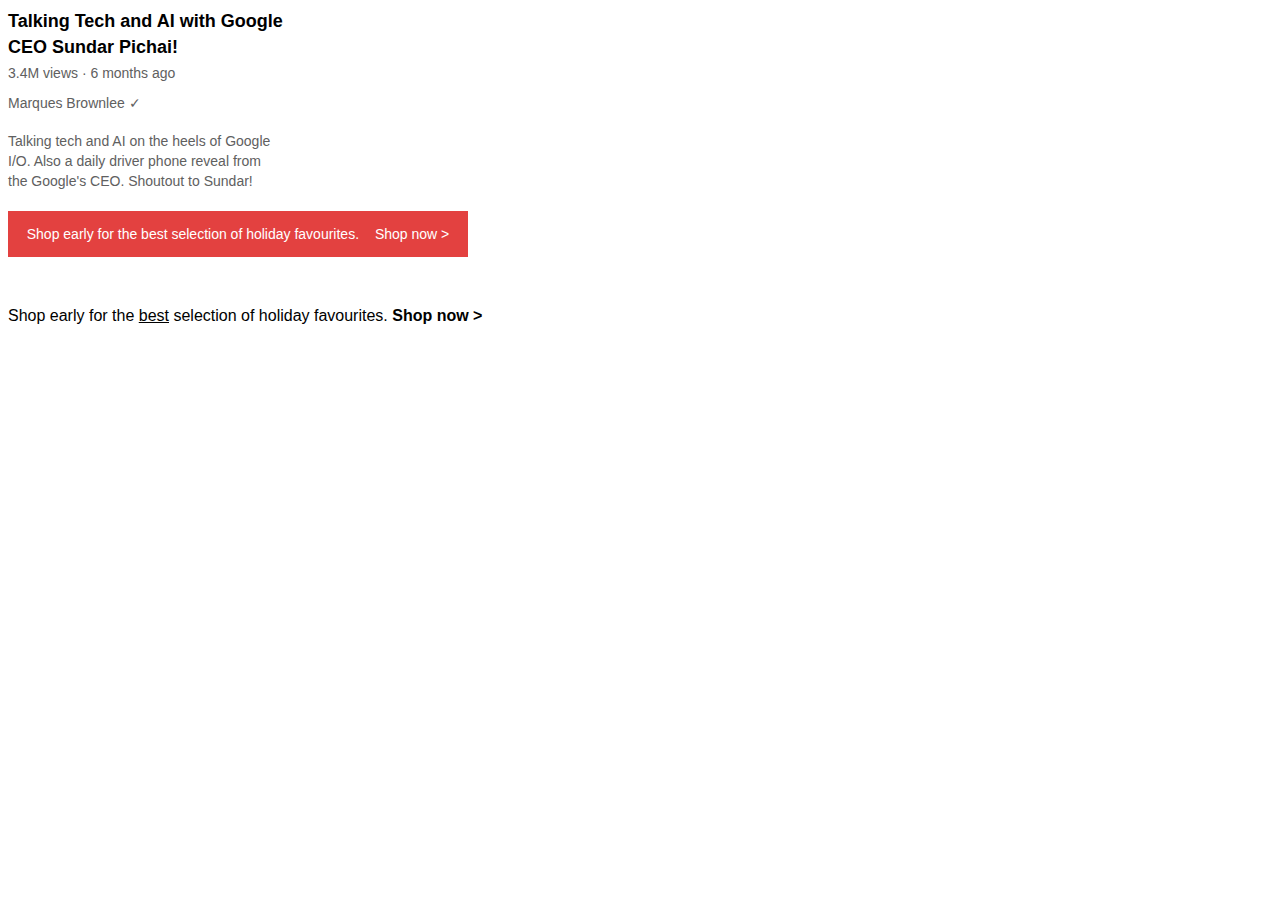
<file: Day02/Blog01/index.html>
<!DOCTYPE html>
<html lang="en">
  <head>
    <meta charset="UTF-8" />
    <meta name="viewport" content="width=device-width, initial-scale=1.0" />
    <title>Document</title>
  </head>
  <body>
    <style>
      p {
        font-family: Arial;
        margin-top: 0px;
      }
      .video-title {
        font-size: 18px;
        font-weight: bold;
        width: 280px;
        line-height: 26px;
        margin-bottom: 5px;
      }
      .video-stats {
        font-size: 14px;
        color: rgb(96, 96, 96);
      }
      .video-author {
        font-size: 14px;
        margin-bottom: 20px;
        color: rgb(96, 96, 96);
      }
      .video-description {
        font-size: 14px;
        margin-bottom: 20px;
        color: rgb(96, 96, 96);
        width: 275px;
        line-height: 20px;
      }
      .apple-text {
        margin-bottom: 50px;
        font-size: 14px;
        background-color: rgb(227, 65, 64);
        text-align: center;
        color: white;
        width: 460px;
        padding-top: 15px;
        padding-bottom: 15px;
      }
      .shop-link {
        cursor: pointer;
        margin-left: 12px;
      }
      .shop-link:hover {
        text-decoration: underline;
      }
    </style>

    <p class="video-title">
      Talking Tech and AI with Google CEO Sundar Pichai!
    </p>
    <p class="video-stats">3.4M views &#183; 6 months ago</p>

    <p class="video-author">Marques Brownlee &#10003;</p>

    <p class="video-description">
      Talking tech and AI on the heels of Google I/O. Also a daily driver phone
      reveal from the Google's CEO. Shoutout to Sundar!
    </p>
    <p class="apple-text">
      Shop early for the best selection of holiday favourites.
      <span class="shop-link">Shop now &#62;</span>
    </p>
    <p>
      Shop early for the <u>best</u> selection of holiday favourites.
      <strong>Shop now &#62;</strong>
    </p>
  </body>
</html>
</file>
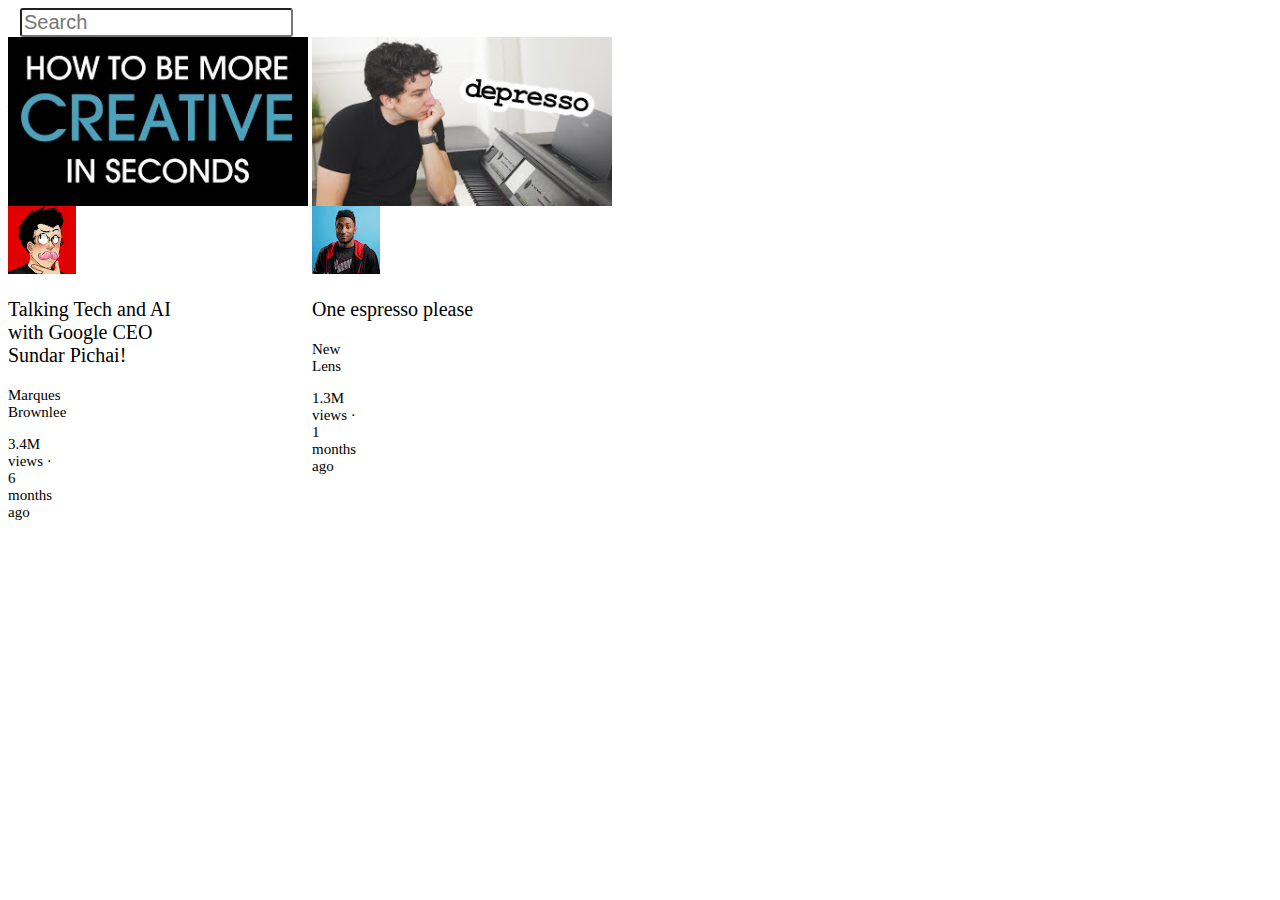
<file: Day02/youtube/index.html>
<!DOCTYPE html>
<html lang="en">
  <head>
    <meta charset="UTF-8" />
    <meta name="viewport" content="width=device-width, initial-scale=1.0" />
    <title>Document</title>
    <link rel="stylesheet" href="index.css" />
  </head>
  <body>
    <input class="search-bar" type="text" placeholder="Search" />

    <div class="video-preview">
      <img class="thumbnail" src="images/be_creative.jpg" alt="oh no" />
      <div class="profile-dp">
        <img src="images/mpl-dp.jpeg" alt="" />
        <div class="video-details">
          <p class="video-title">
            Talking Tech and AI with Google CEO Sundar Pichai!
          </p>
          <p class="video-author">Marques Brownlee</p>
          <p class="video-stats">3.4M views &#183; 6 months ago</p>
        </div>
      </div>
    </div>
    <div class="video-preview">
      <img class="thumbnail" src="images/depresso.jpg" alt="oh no" />
      <div class="profile-dp">
        <img src="images/MKBHD-DP.jpeg" alt="" />
        <div class="video-details">
          <p class="video-title">One espresso please</p>
          <p class="video-author">New Lens</p>
          <p class="video-stats">1.3M views &#183; 1 months ago</p>
        </div>
      </div>
    </div>
  </body>
</html>
</file>
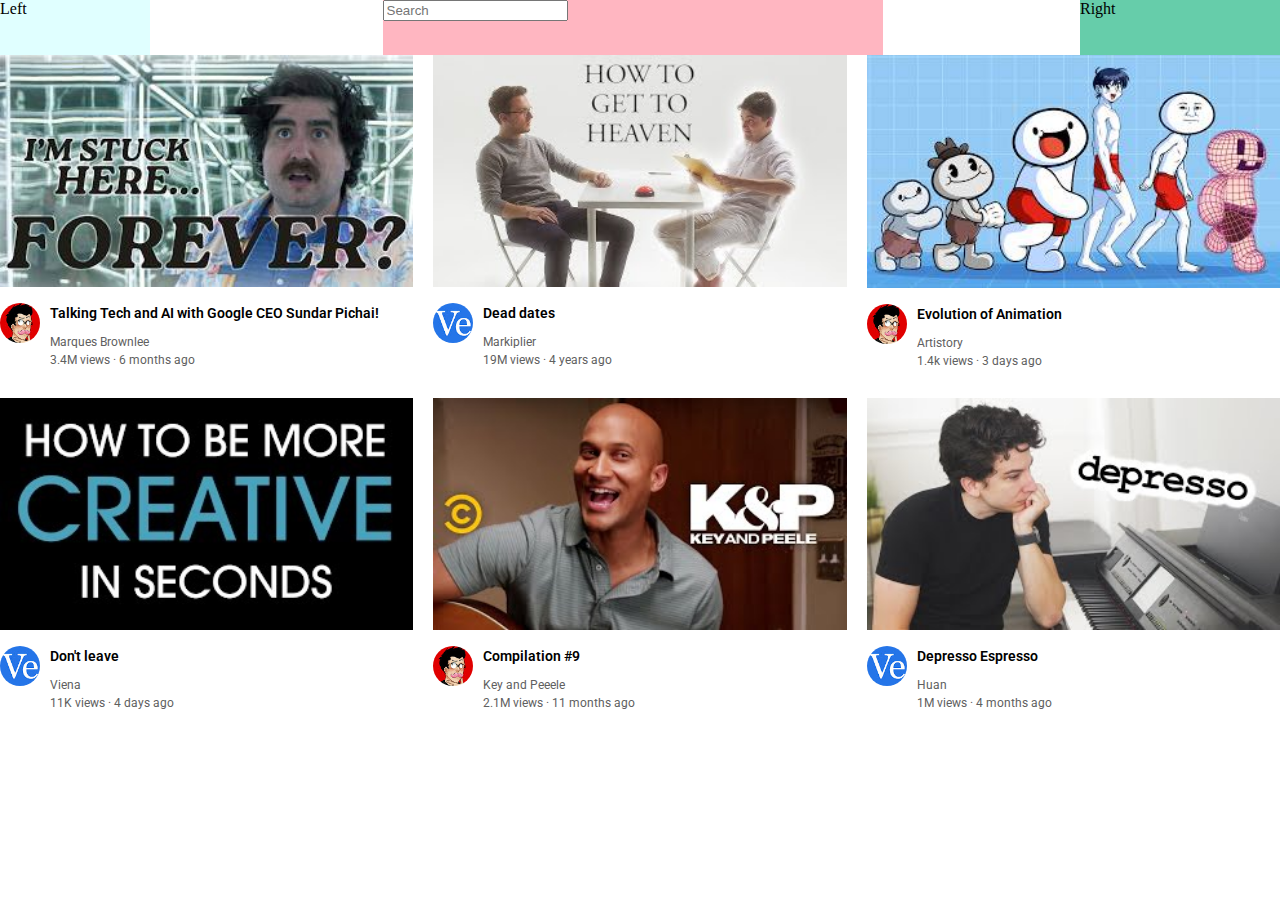
<file: Day03/youtube/index.html>
<!DOCTYPE html>
<html lang="en">
  <head>
    <meta charset="UTF-8" />
    <meta name="viewport" content="width=device-width, initial-scale=1.0" />
    <title>Youtube.com Clone</title>
    <link rel="stylesheet" href="styles/general.css" />
    <link rel="preconnect" href="https://fonts.googleapis.com" />
    <link rel="preconnect" href="https://fonts.gstatic.com" crossorigin />
    <link rel="stylesheet" href="styles/header.css" />
    <link rel="stylesheet" href="styles/video.css" />
    <link
      href="https://fonts.googleapis.com/css2?family=Playwrite+NL+Guides&family=Roboto:ital,wght@0,100;0,300;0,400;0,500;0,700;0,900;1,100;1,300;1,400;1,500;1,700;1,900&display=swap"
      rel="stylesheet"
    />
  </head>
  <body>
    <div class="header">
      <div class="left-section">Left</div>
      <div class="middle-section">
        <input class="search-bar" type="text" placeholder="Search" />
      </div>
      <div class="right-section">Right</div>
    </div>

    <div class="video-grid">
      <div class="video-preview">
        <div class="thumbnail-row">
          <img class="thumbnail" src="images/here_forever.jpg" alt="" />
        </div>

        <div class="video-info-grid">
          <div class="channel-pic">
            <img class="profile-pic" src="images/mpl-dp.jpeg" alt="" />
          </div>
          <div class="video-info">
            <p class="video-title">
              Talking Tech and AI with Google CEO Sundar Pichai!
            </p>
            <p class="video-author">Marques Brownlee</p>
            <p class="video-stats">3.4M views &#183; 6 months ago</p>
          </div>
        </div>
      </div>

      <div class="video-preview">
        <div class="thumbnail-row">
          <img class="thumbnail" src="images/meeting_god.jpg" alt="" />
        </div>

        <div class="video-info-grid">
          <div class="channel-pic">
            <img class="profile-pic" src="images/vert-dp.jpeg" alt="" />
          </div>
          <div class="video-info">
            <p class="video-title">Dead dates</p>

            <p class="video-author">Markiplier</p>
            <p class="video-stats">19M views &#183; 4 years ago</p>
          </div>
        </div>
      </div>

      <div class="video-preview">
        <div class="thumbnail-row">
          <img class="thumbnail" src="images/evolution.jpg" alt="" />
        </div>

        <div class="video-info-grid">
          <div class="channel-pic">
            <img class="profile-pic" src="images/mpl-dp.jpeg" alt="" />
          </div>
          <div class="video-info">
            <p class="video-title">Evolution of Animation</p>
            <p class="video-author">Artistory</p>
            <p class="video-stats">1.4k views &#183; 3 days ago</p>
          </div>
        </div>
      </div>

      <div class="video-preview">
        <div class="thumbnail-row">
          <img class="thumbnail" src="images/be_creative.jpg" alt="" />
        </div>

        <div class="video-info-grid">
          <div class="channel-pic">
            <img class="profile-pic" src="images/vert-dp.jpeg" alt="" />
          </div>
          <div class="video-info">
            <p class="video-title">Don't leave</p>

            <p class="video-author">Viena</p>
            <p class="video-stats">11K views &#183; 4 days ago</p>
          </div>
        </div>
      </div>

      <div class="video-preview">
        <div class="thumbnail-row">
          <img class="thumbnail" src="images/key_peele.jpg" alt="" />
        </div>

        <div class="video-info-grid">
          <div class="channel-pic">
            <img class="profile-pic" src="images/mpl-dp.jpeg" alt="" />
          </div>
          <div class="video-info">
            <p class="video-title">Compilation #9</p>
            <p class="video-author">Key and Peeele</p>
            <p class="video-stats">2.1M views &#183; 11 months ago</p>
          </div>
        </div>
      </div>

      <div class="video-preview">
        <div class="thumbnail-row">
          <img class="thumbnail" src="images/depresso.jpg" alt="" />
        </div>

        <div class="video-info-grid">
          <div class="channel-pic">
            <img class="profile-pic" src="images/vert-dp.jpeg" alt="" />
          </div>
          <div class="video-info">
            <p class="video-title">Depresso Espresso</p>

            <p class="video-author">Huan</p>
            <p class="video-stats">1M views &#183; 4 months ago</p>
          </div>
        </div>
      </div>
    </div>
  </body>
</html>
</file>
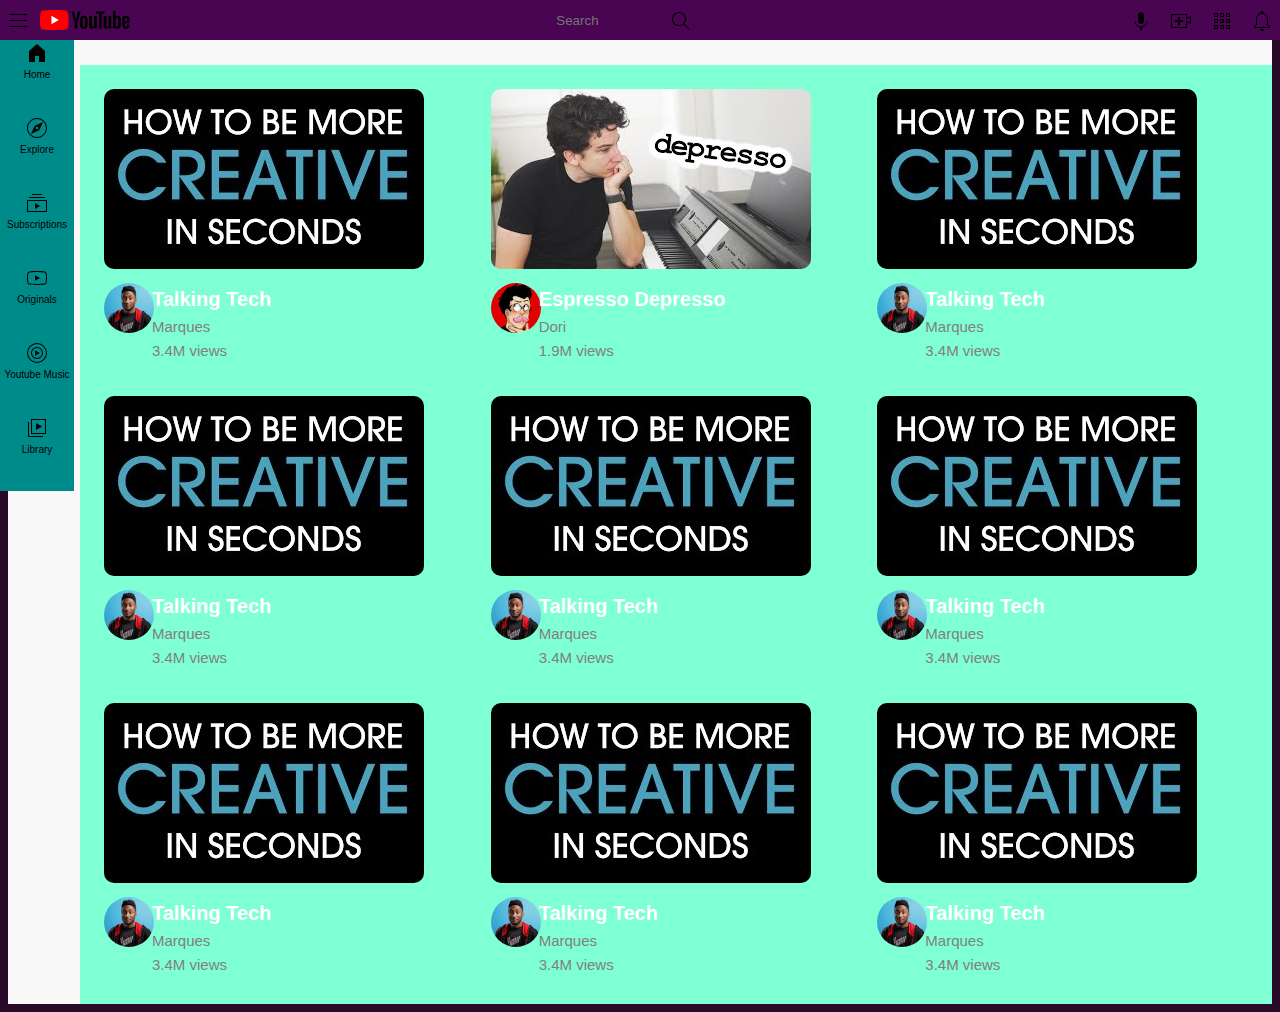
<file: Day02/youtube/homepage.html>
<!DOCTYPE html>
<html lang="en">
  <head>
    <meta charset="UTF-8" />
    <meta name="viewport" content="width=device-width, initial-scale=1.0" />
    <title>Youtube homepage</title>
    <link rel="stylesheet" href="homepage.css" />
    <link
      rel="stylesheet"
      href="https://cdnjs.cloudflare.com/ajax/libs/font-awesome/4.7.0/css/font-awesome.min.css"
    />
  </head>

  <body>
    <div class="Exercises-YouTube">
      <header class="top-panel">
        <div class="left-section">
          <button class="top-panel-icon">
            <img class="top-panel-icon" src="icons/hamburger-menu.svg" alt="" />
          </button>
          <img class="youtube-logo" src="icons/youtube-logo.svg" alt="" />
        </div>

        <div class="middle-section">
          <input class="search-bar" type="text" placeholder="Search" />
          <button class="top-panel-icon" type="submit">
            <img class="top-panel-icon" src="icons/search.svg" alt="" />
          </button>
        </div>

        <div class="right-section">
          <button class="top-panel-icon">
            <img
              class="top-panel-icon"
              src="icons/voice-search-icon.svg"
              alt=""
            />
          </button>
          <button class="top-panel-icon">
            <img class="top-panel-icon" src="icons/upload.svg" alt="" />
          </button>
          <button class="top-panel-icon">
            <img class="top-panel-icon" src="icons/youtube-apps.svg" alt="" />
          </button>
          <button class="top-panel-icon">
            <img class="top-panel-icon" src="icons/notifications.svg" alt="" />
          </button>
        </div>
      </header>

      <nav class="side-menu">
        <div class="side-menu-block">
          <img class="side-icons" src="icons/home.svg" alt="" />
          <p class="side-icon-text">Home</p>
        </div>

        <div class="side-menu-block">
          <img class="side-icons" src="icons/explore.svg" alt="" />
          <p class="side-icon-text">Explore</p>
        </div>

        <div class="side-menu-block">
          <img class="side-icons" src="icons/subscriptions.svg" alt="" />
          <p class="side-icon-text">Subscriptions</p>
        </div>

        <div class="side-menu-block">
          <img class="side-icons" src="icons/originals.svg" alt="" />
          <p class="side-icon-text">Originals</p>
        </div>

        <div class="side-menu-block">
          <img class="side-icons" src="icons/youtube-music.svg" alt="" />
          <p class="side-icon-text">Youtube Music</p>
        </div>

        <div class="side-menu-block">
          <img class="side-icons" src="icons/library.svg" alt="" />
          <p class="side-icon-text">Library</p>
        </div>
      </nav>
      <main>
        <section class="video-grid">
          <div class="video-block">
            <img class="thumbnail" src="images/be_creative.jpg" alt="" />
            <div class="video-info">
              <img class="profile-dp" src="images/MKBHD-DP.jpeg" alt="" />
              <div class="video-texts">
                <p class="video-title">Talking Tech</p>
                <p class="profile-name">Marques</p>
                <p class="video-stats">3.4M views</p>
              </div>
            </div>
          </div>

          <div class="video-block">
            <img class="thumbnail" src="images/depresso.jpg" alt="" />
            <div class="video-info">
              <img class="profile-dp" src="images/mpl-dp.jpeg" alt="" />
              <div class="video-texts">
                <p class="video-title">Espresso Depresso</p>
                <p class="profile-name">Dori</p>
                <p class="video-stats">1.9M views</p>
              </div>
            </div>
          </div>

          <div class="video-block">
            <img class="thumbnail" src="images/be_creative.jpg" alt="" />
            <div class="video-info">
              <img class="profile-dp" src="images/MKBHD-DP.jpeg" alt="" />
              <div class="video-texts">
                <p class="video-title">Talking Tech</p>
                <p class="profile-name">Marques</p>
                <p class="video-stats">3.4M views</p>
              </div>
            </div>
          </div>

          <div class="video-block">
            <img class="thumbnail" src="images/be_creative.jpg" alt="" />
            <div class="video-info">
              <img class="profile-dp" src="images/MKBHD-DP.jpeg" alt="" />
              <div class="video-texts">
                <p class="video-title">Talking Tech</p>
                <p class="profile-name">Marques</p>
                <p class="video-stats">3.4M views</p>
              </div>
            </div>
          </div>

          <div class="video-block">
            <img class="thumbnail" src="images/be_creative.jpg" alt="" />
            <div class="video-info">
              <img class="profile-dp" src="images/MKBHD-DP.jpeg" alt="" />
              <div class="video-texts">
                <p class="video-title">Talking Tech</p>
                <p class="profile-name">Marques</p>
                <p class="video-stats">3.4M views</p>
              </div>
            </div>
          </div>

          <div class="video-block">
            <img class="thumbnail" src="images/be_creative.jpg" alt="" />
            <div class="video-info">
              <img class="profile-dp" src="images/MKBHD-DP.jpeg" alt="" />
              <div class="video-texts">
                <p class="video-title">Talking Tech</p>
                <p class="profile-name">Marques</p>
                <p class="video-stats">3.4M views</p>
              </div>
            </div>
          </div>

          <div class="video-block">
            <img class="thumbnail" src="images/be_creative.jpg" alt="" />
            <div class="video-info">
              <img class="profile-dp" src="images/MKBHD-DP.jpeg" alt="" />
              <div class="video-texts">
                <p class="video-title">Talking Tech</p>
                <p class="profile-name">Marques</p>
                <p class="video-stats">3.4M views</p>
              </div>
            </div>
          </div>

          <div class="video-block">
            <img class="thumbnail" src="images/be_creative.jpg" alt="" />
            <div class="video-info">
              <img class="profile-dp" src="images/MKBHD-DP.jpeg" alt="" />
              <div class="video-texts">
                <p class="video-title">Talking Tech</p>
                <p class="profile-name">Marques</p>
                <p class="video-stats">3.4M views</p>
              </div>
            </div>
          </div>

          <div class="video-block">
            <img class="thumbnail" src="images/be_creative.jpg" alt="" />
            <div class="video-info">
              <img class="profile-dp" src="images/MKBHD-DP.jpeg" alt="" />
              <div class="video-texts">
                <p class="video-title">Talking Tech</p>
                <p class="profile-name">Marques</p>
                <p class="video-stats">3.4M views</p>
              </div>
            </div>
          </div>
        </section>
      </main>
    </div>
  </body>
</html>
</file>
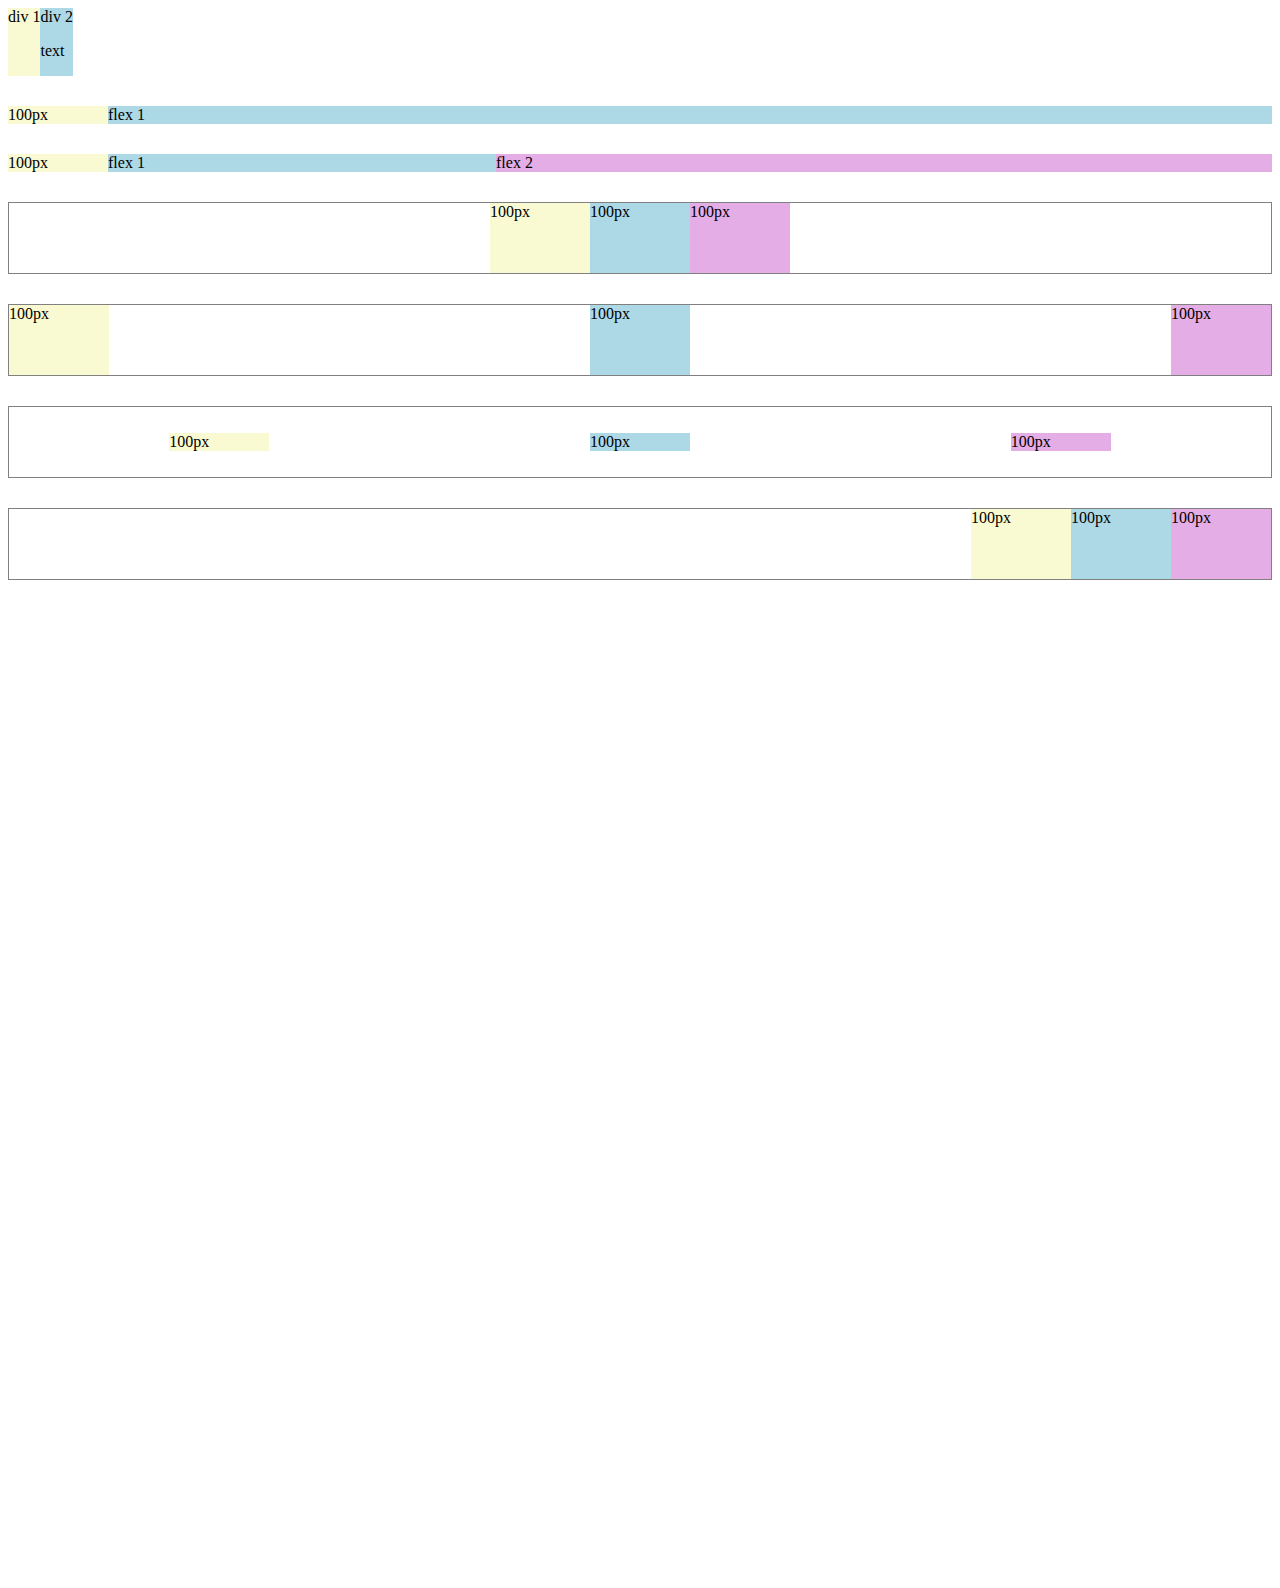
<file: Day03/youtube/flexyboxy.html>
<!DOCTYPE html>
<html lang="en">
  <head>
    <meta charset="UTF-8" />
    <meta name="viewport" content="width=device-width, initial-scale=1.0" />
    <title>FlexBox</title>
  </head>
  <body style="padding-bottom: 1000px">
    <div style="display: flex; flex-direction: row">
      <div style="background-color: lightgoldenrodyellow">div 1</div>
      <div style="background-color: lightblue">
        div 2
        <p>text</p>
      </div>
    </div>

    <div style="margin-top: 30px; display: flex; flex-direction: row">
      <div style="background-color: lightgoldenrodyellow; width: 100px">
        100px
      </div>
      <div style="background-color: lightblue; flex: 1">flex 1</div>
    </div>
    <div style="margin-top: 30px; display: flex; flex-direction: row">
      <div style="background-color: lightgoldenrodyellow; width: 100px">
        100px
      </div>
      <div style="background-color: lightblue; flex: 1">flex 1</div>
      <div style="background-color: rgb(228, 173, 230); flex: 2">flex 2</div>
    </div>

    <div
      style="
        height: 70px;
        border-width: 1px;
        border-style: solid;
        border-color: gray;
        margin-top: 30px;
        display: flex;
        flex-direction: row;
        justify-content: center;
      "
    >
      <div style="background-color: lightgoldenrodyellow; width: 100px">
        100px
      </div>
      <div style="background-color: lightblue; width: 100px">100px</div>
      <div style="background-color: rgb(228, 173, 230); width: 100px">
        100px
      </div>
    </div>

    <div
      style="
        height: 70px;
        border-width: 1px;
        border-style: solid;
        border-color: gray;
        margin-top: 30px;
        display: flex;
        flex-direction: row;
        justify-content: space-between;
      "
    >
      <div style="background-color: lightgoldenrodyellow; width: 100px">
        100px
      </div>
      <div style="background-color: lightblue; width: 100px">100px</div>
      <div style="background-color: rgb(228, 173, 230); width: 100px">
        100px
      </div>
    </div>

    <div
      style="
        height: 70px;
        border-width: 1px;
        border-style: solid;
        border-color: gray;
        margin-top: 30px;
        display: flex;
        flex-direction: row;
        justify-content: space-around;
        align-items: center;
      "
    >
      <div style="background-color: lightgoldenrodyellow; width: 100px">
        100px
      </div>
      <div style="background-color: lightblue; width: 100px">100px</div>
      <div style="background-color: rgb(228, 173, 230); width: 100px">
        100px
      </div>
    </div>

    <div
      style="
        height: 70px;
        border-width: 1px;
        border-style: solid;
        border-color: gray;
        margin-top: 30px;
        display: flex;
        flex-direction: row;
        justify-content: end;
      "
    >
      <div style="background-color: lightgoldenrodyellow; width: 100px">
        100px
      </div>
      <div style="background-color: lightblue; width: 100px">100px</div>
      <div style="background-color: rgb(228, 173, 230); width: 100px">
        100px
      </div>
    </div>
  </body>
</html>
</file>
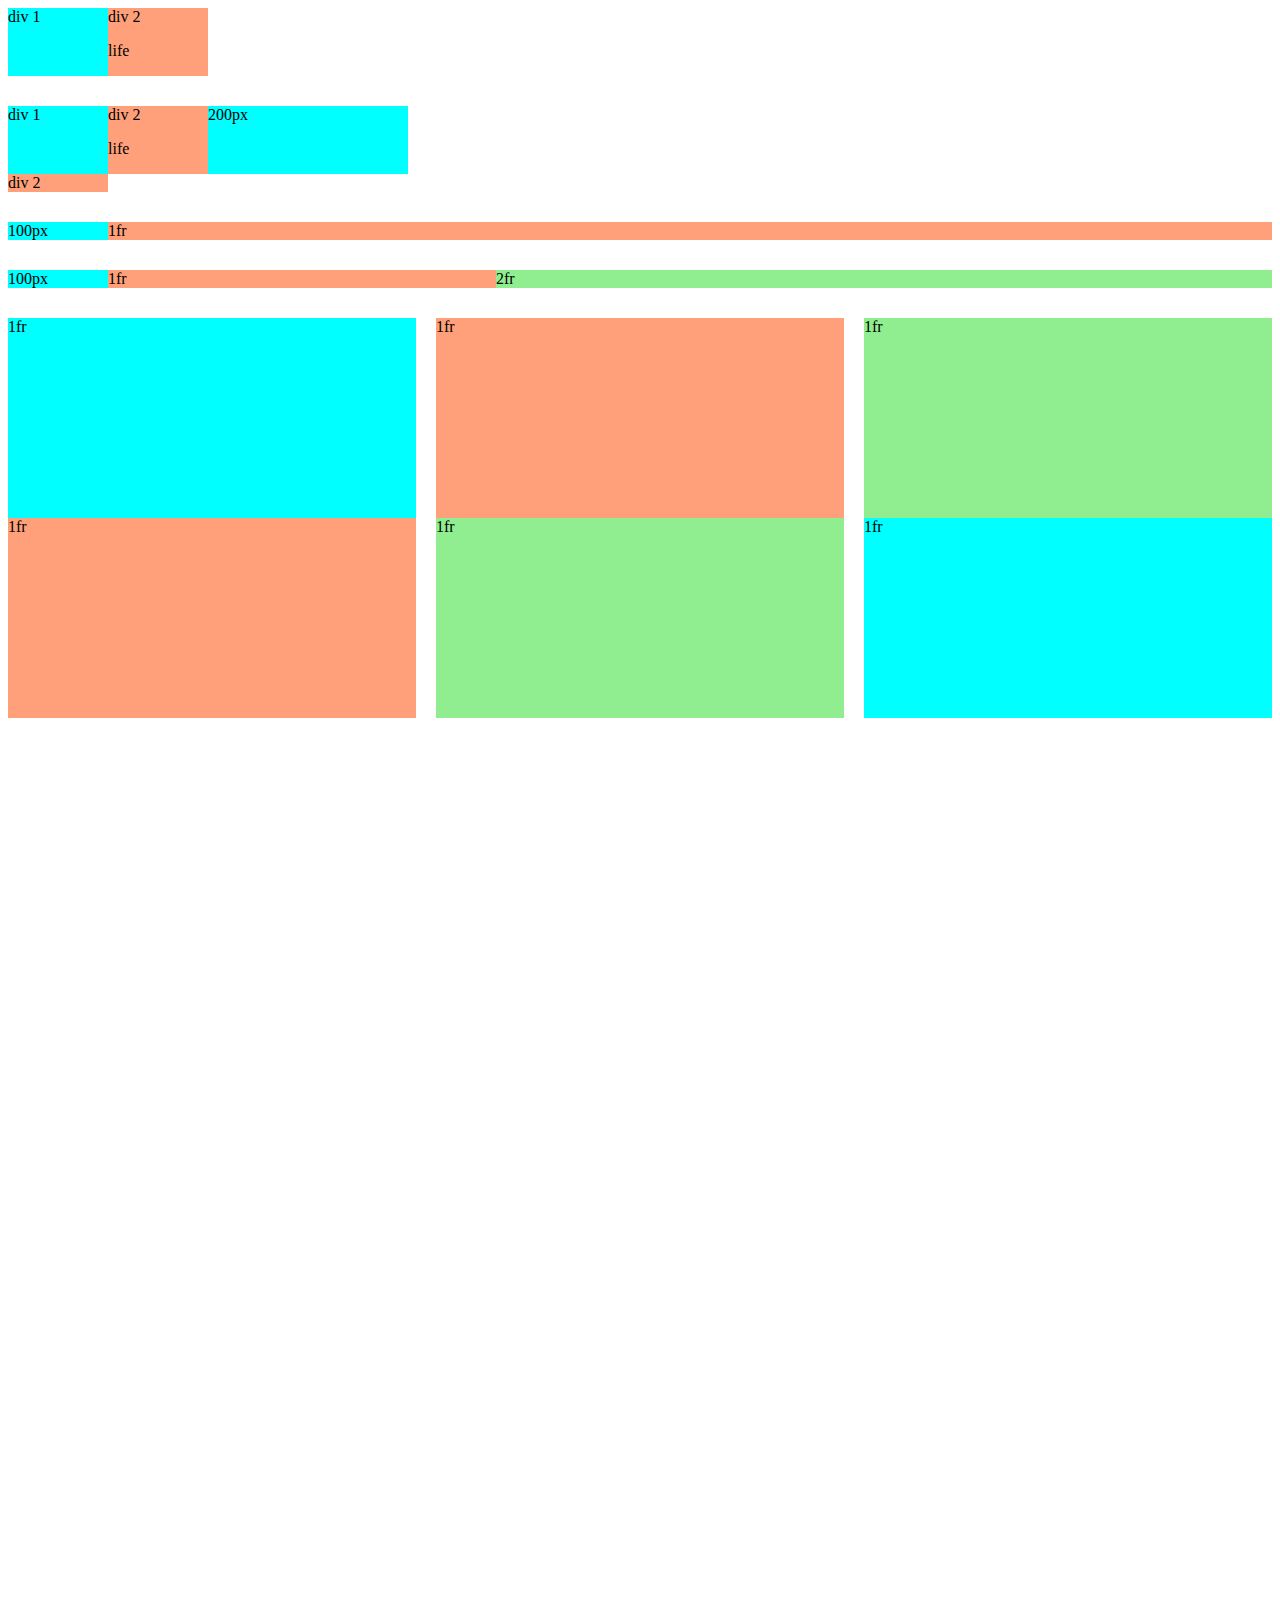
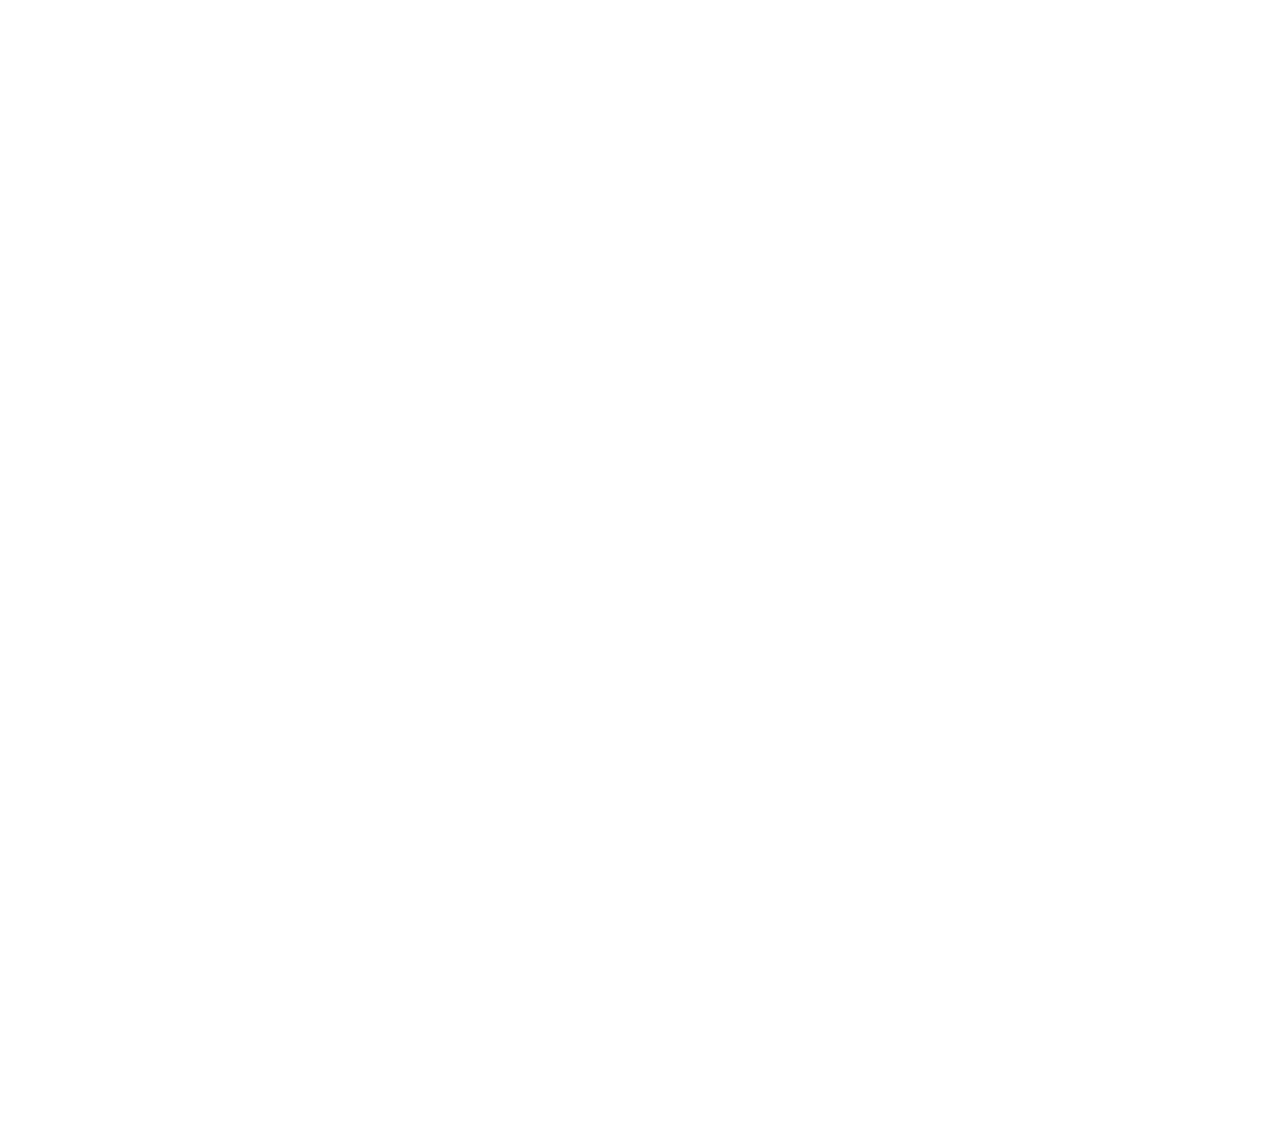
<file: Day03/youtube/grid.html>
<!DOCTYPE html>
<html lang="en">
  <head>
    <meta charset="UTF-8" />
    <meta name="viewport" content="width=device-width, initial-scale=1.0" />
    <title>Griddler</title>
  </head>
  <body style="padding-bottom: 2000px">
    <div style="display: grid; grid-template-columns: 100px 100px">
      <div style="background-color: aqua">div 1</div>
      <div style="background-color: lightsalmon">
        div 2
        <p>life</p>
      </div>
    </div>
    <div
      style="
        margin-top: 30px;
        display: grid;
        grid-template-columns: 100px 100px 200px;
      "
    >
      <div style="background-color: aqua">div 1</div>
      <div style="background-color: lightsalmon">
        div 2
        <p>life</p>
      </div>
      <div style="background-color: aqua">200px</div>
      <div style="background-color: lightsalmon">div 2</div>
    </div>

    <div
      style="margin-top: 30px; display: grid; grid-template-columns: 100px 1fr"
    >
      <div style="background-color: aqua">100px</div>
      <div style="background-color: lightsalmon">1fr</div>
    </div>

    <div
      style="
        margin-top: 30px;
        display: grid;
        grid-template-columns: 100px 1fr 2fr;
      "
    >
      <div style="background-color: aqua">100px</div>
      <div style="background-color: lightsalmon">1fr</div>
      <div style="background-color: lightgreen">2fr</div>
    </div>
    <div
      style="
        margin-top: 30px;
        display: grid;
        grid-template-columns: 1fr 1fr 1fr;
        height: 400px;
        column-gap: 20px;
        row-gap: 3 0px;
      "
    >
      <div style="background-color: aqua">1fr</div>
      <div style="background-color: lightsalmon">1fr</div>
      <div style="background-color: lightgreen">1fr</div>
      <div style="background-color: lightsalmon">1fr</div>
      <div style="background-color: lightgreen">1fr</div>
      <div style="background-color: aqua">1fr</div>
    </div>
  </body>
</html>
</file>
<file: Day02/youtube/index.css>
.thumbnail{
    width: 300px;
    display: block;
    
}

.search-bar{
    font-size: 20px;
    color: rgb(62, 62, 62);
    margin-left: 12px;
    margin-right: 12px;
    border-radius:3px;
    display: block;
}
.video-title{
    font-size: 20px;
    width: 200px;
}
.video-author{
    font-size: 15px;
    /* display: inline-block; */
}

.video-stats{
    font-size: 15px;
    /* display: inline-block; */
}
.video-preview{
    display: inline-block;
    vertical-align: top;
}
.video-details{
    display: block;
}
.profile-dp{
    display: inline-block;
    width: 50px;
    vertical-align: top;
}
</file>
<file: Day03/youtube/styles/general.css>
p {
    font-family: Roboto, Arial;
    margin-top: 0;
    margin-bottom: 0;
}
body{
    margin: 0;
}
</file>
<file: Day03/youtube/styles/header.css>
.header{
    height: 55px;
    display: flex;
    flex-direction: row;
    justify-content: space-between;

}
.left-section{
    background-color: lightcyan;
    width: 150px;
}
.middle-section{
    background-color: lightpink;
    flex: 1;
    margin-left: 70px;
    margin-right: 35px;
    max-width: 500px;

}
.right-section{
    background-color: mediumaquamarine;
    width: 200px;
}
</file>
<file: Day03/youtube/styles/video.css>
.thumbnail{
    width: 100%;
}
.thumbnail-row{
    margin-bottom: 12px;
}


.video-author{
    font-size: 12px;
    color: rgb(96, 96, 96);
    margin-bottom: 4px;
}
.video-stats{
    font-size: 12px;
    color: rgb(96, 96, 96);
}
.video-title{
    margin-top: 0px;
    font-size: 14px;
    font-weight: 600;
    line-height: 20px;
    margin-bottom: 12px;
}
.video-info-grid{
    display: grid;
    grid-template-columns: 50px 1fr;
}
.video-grid{
    display: grid;
    grid-template-columns: 1fr 1fr 1fr;
    column-gap:20px;
    row-gap: 30px;
}
.channel-pic{
    display: inline-block;
    width: 50px;
    vertical-align: top;
    
}
.profile-pic{
    width: 40px ;
    border-radius: 25px;
}
/* .video-info{
    display: inline-block;
    width: 200px;
} */
</file>
<file: Day02/youtube/homepage.css>
body{
    background-color: rgb(41, 10, 41);
}
.Exercises-YouTube {
    font-family: Roboto, Arial, sans-serif;
    padding-top: 57px;
    padding-left: 72px;
    background-color: rgb(249, 249, 249);
}
.top-panel{
    font-family: Arial;
    height: 40px;
    background-color: rgb(73, 5, 81);
    margin-left: 0;
    margin-right: 0;
    position: fixed;
    top: 0;
    left: 0;
    display: flex;
    justify-content: space-between;
    align-items: center;
    vertical-align: middle;
    width: 100%;
    z-index: 100;
}
.left-section{
    display: inline-block;
    
}
.middle-section{
    display: inline-block;
    
}
.right-section{
    display: inline-block;
    
}
.youtube-logo{
    width: 90px ;
    display: inline-block;
    vertical-align: middle;
}
.search-bar{
    width: 100px;
    height: 30px;
    display: inline-block;
    background-color: transparent;
    border: none;

}

.top-panel-icon{
    height: 24px;
    display: inline-block;
    background-color: transparent;
    border: none;
    outline: none;
    cursor: pointer;
    vertical-align: middle;
}
.bottom{
    margin-top: 60px;
    font-family: Arial;
    display: block;
    background-color:rgb(73, 5, 81);
}
.side-menu{
position: fixed;
top: 0;
left: 0;

font-family: Arial;
font-size: 12px;
width: 74px;
background-color: darkcyan;
vertical-align: top;
text-align: center;
top: 40px;
}
.side-icons{
    width: 24px;
}
.side-menu-block{
font-size: 10px;
margin-top: 1px;
margin-bottom: 1px;
height: 74px;
display: flex;
flex-direction:column;
align-items: center;
justify-items: center;
}
.side-icon-text{
    margin-top: 4px;
    margin-bottom: 4px;
}
.video-grid{
    display: grid;
    grid-template-columns: 1fr 1fr 1fr;
    column-gap: 8px;
    row-gap: 22px;
    background-color: aquamarine;
    padding: 20px;
    
    
}
.video-block{
    padding: 4px;
    vertical-align: top;
}
.thumbnail{
    position: relative;
    border-radius: 10px;
}
.video-info{
    font-family: Arial;
    display: grid;
    grid-template-columns: 48px 1fr;
    margin-top: 10px;
}
.video-texts{
    font-family: Arial;
    width: 100%;
    display: inline-block;
    
}
.video-title{
    font-family: Arial;
    font-weight: bold;
    font-size: 20px;
    margin-top: 5px;
    margin-bottom: 5px; 
    color: white;

}
.profile-name{
    font-family: Arial;
    color: grey;
    font-size: 15px;
    margin-top: 7px;
    margin-bottom: 7px;

}
.video-stats{
    font-family: Arial;
    color: grey;
    font-size: 15px;
    margin-top: 7px;
    margin-bottom: 7px;
}
.profile-dp{
    width: 50px;
    vertical-align: top;
    border-radius: 25px;
}
.profile-block{
    width: 50px;
    display: inline-block;
}
</file>
